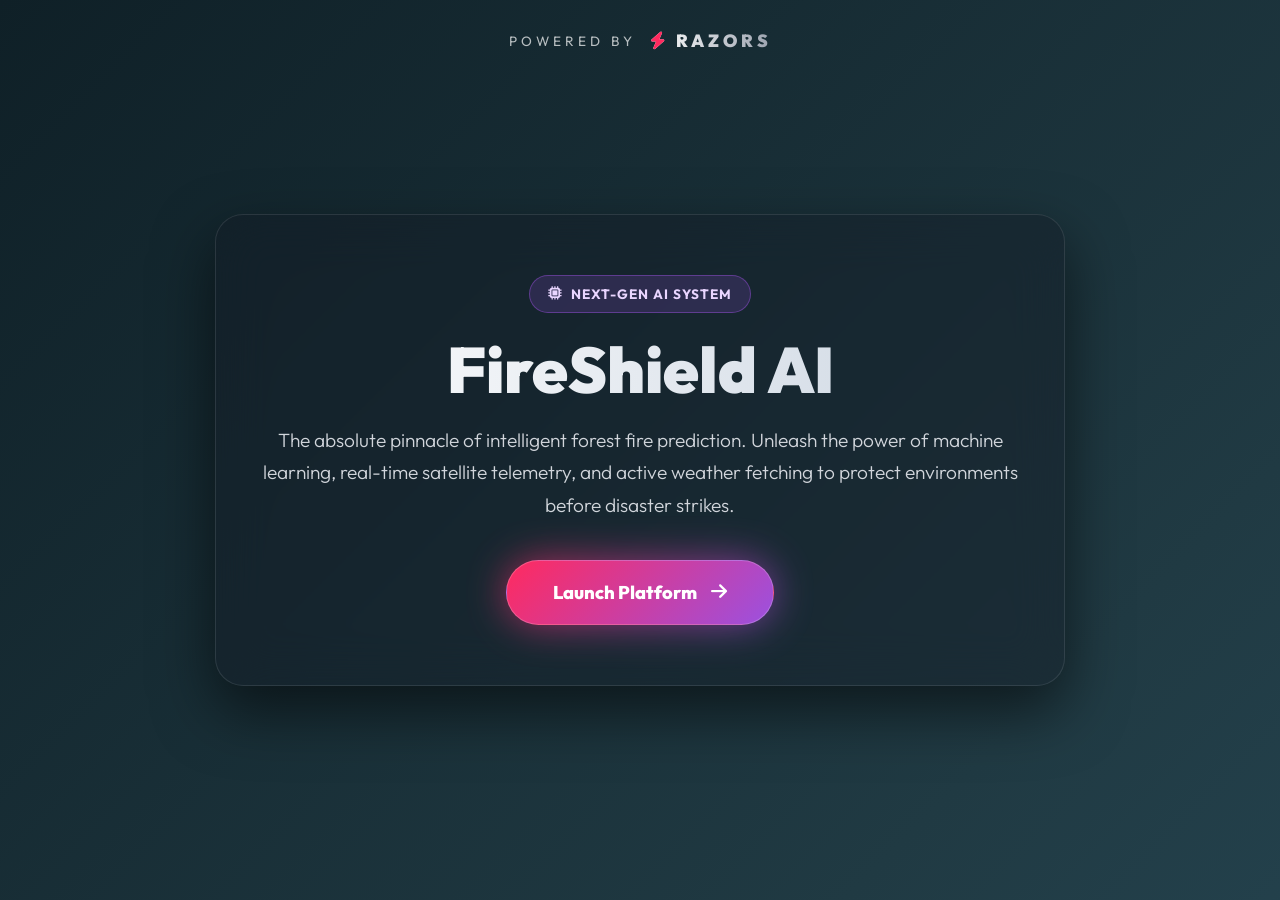
<file: templates/landing.html>
<!DOCTYPE html>
<html lang="en">

<head>
    <meta charset="UTF-8">
    <meta name="viewport" content="width=device-width, initial-scale=1.0">
    <title>FireShield AI | Powered by Razors</title>

    <!-- Google Fonts -->
    <link href="https://fonts.googleapis.com/css2?family=Outfit:wght@300;400;700;900&display=swap" rel="stylesheet">

    <!-- Bootstrap -->
    <link href="https://cdn.jsdelivr.net/npm/bootstrap@5.3.0/dist/css/bootstrap.min.css" rel="stylesheet">

    <!-- FontAwesome -->
    <link rel="stylesheet" href="https://cdnjs.cloudflare.com/ajax/libs/font-awesome/6.4.0/css/all.min.css">

    <style>
        :root {
            --accent-pink: #ff2a5f;
            --accent-purple: #9b51e0;
            --accent-blue: #2d9cdb;
        }

        * {
            margin: 0;
            padding: 0;
            box-sizing: border-box;
        }

        html,
        body {
            width: 100%;
            height: 100%;
            overflow: hidden;
            font-family: 'Outfit', sans-serif;
            color: #fff;

            /* SAME EFFECT ADDED */
            background: linear-gradient(135deg,
                    #0f2027 0%,
                    #203a43 20%,
                    #2c5364 40%,
                    #4b134f 65%,
                    #ff416c 85%,
                    #ff4b2b 100%);
            background-size: 400% 400%;
            animation: vibrantBG 12s ease infinite;
        }

        @keyframes vibrantBG {
            0% {
                background-position: 0% 50%;
            }

            50% {
                background-position: 100% 50%;
            }

            100% {
                background-position: 0% 50%;
            }
        }

        /* Animated Background Layer */
        .bg-animation {
            position: absolute;
            inset: 0;
            z-index: -1;
            overflow: hidden;
        }

        .orb {
            position: absolute;
            border-radius: 50%;
            filter: blur(90px);
            opacity: .45;
            animation: float 20s infinite alternate ease-in-out;
        }

        .orb-1 {
            width: 420px;
            height: 420px;
            background: var(--accent-pink);
            top: -100px;
            left: -120px;
            animation-duration: 24s;
        }

        .orb-2 {
            width: 500px;
            height: 500px;
            background: var(--accent-purple);
            bottom: -180px;
            right: -100px;
            animation-duration: 20s;
        }

        .orb-3 {
            width: 320px;
            height: 320px;
            background: var(--accent-blue);
            top: 40%;
            left: 50%;
            transform: translate(-50%, -50%);
            animation-duration: 18s;
        }

        @keyframes float {
            0% {
                transform: translate(0, 0) scale(1);
            }

            33% {
                transform: translate(30px, -40px) scale(1.1);
            }

            66% {
                transform: translate(-30px, 35px) scale(.9);
            }

            100% {
                transform: translate(0, 0) scale(1);
            }
        }

        /* Top Branding */
        .top-brand {
            position: absolute;
            top: 28px;
            left: 0;
            width: 100%;
            display: flex;
            justify-content: center;
            z-index: 10;
            animation: fadeDown 1s ease;
        }

        .powered-by {
            font-size: .85rem;
            letter-spacing: 4px;
            text-transform: uppercase;
            display: flex;
            align-items: center;
            gap: 14px;
            color: rgba(255, 255, 255, .7);
        }

        .razors-text {
            font-weight: 900;
            font-size: 1.1rem;
            background: linear-gradient(90deg, #fff, #9ca3af);
            -webkit-background-clip: text;
            -webkit-text-fill-color: transparent;
        }

        .razors-text i {
            color: #ff2a5f;
            -webkit-text-fill-color: initial;
        }

        /* Center Content */
        .glass-container {
            height: 100vh;
            display: flex;
            justify-content: center;
            align-items: center;
            padding: 20px;
        }

        .hero-card {
            width: 100%;
            max-width: 850px;
            text-align: center;
            padding: 60px 40px;
            border-radius: 28px;
            position: relative;
            overflow: hidden;

            background: rgba(20, 24, 34, .38);
            backdrop-filter: blur(25px);
            -webkit-backdrop-filter: blur(25px);

            border: 1px solid rgba(255, 255, 255, .1);
            box-shadow: 0 25px 60px rgba(0, 0, 0, .55);

            animation: fadeUp 1.2s ease;
        }

        .hero-card::before {
            content: "";
            position: absolute;
            top: 0;
            left: -150%;
            width: 50%;
            height: 100%;
            background: linear-gradient(to right,
                    rgba(255, 255, 255, 0),
                    rgba(255, 255, 255, .08),
                    rgba(255, 255, 255, 0));
            transform: skewX(-25deg);
            animation: sheen 6s infinite;
        }

        @keyframes sheen {
            0% {
                left: -150%;
            }

            20% {
                left: 180%;
            }

            100% {
                left: 180%;
            }
        }

        .badge-ai {
            display: inline-flex;
            align-items: center;
            gap: 8px;
            padding: 8px 18px;
            border-radius: 40px;
            margin-bottom: 22px;
            font-size: .85rem;
            font-weight: 700;
            letter-spacing: 1px;
            text-transform: uppercase;

            background: rgba(155, 81, 224, .18);
            border: 1px solid rgba(155, 81, 224, .45);
            color: #e9d5ff;
        }

        .hero-title {
            font-size: 4rem;
            font-weight: 900;
            line-height: 1.1;
            margin-bottom: 18px;

            background: linear-gradient(to right, #ffffff, #cbd5e1);
            -webkit-background-clip: text;
            -webkit-text-fill-color: transparent;
        }

        .hero-subtitle {
            font-size: 1.2rem;
            color: #d1d5db;
            line-height: 1.7;
            margin-bottom: 38px;
            font-weight: 300;
        }

        .launch-btn {
            display: inline-flex;
            align-items: center;
            gap: 14px;
            padding: 18px 46px;
            border-radius: 50px;
            text-decoration: none;
            color: #fff;
            font-size: 1.15rem;
            font-weight: 800;
            position: relative;
            transition: .3s ease;

            background: linear-gradient(135deg, var(--accent-pink), var(--accent-purple));
            border: 1px solid rgba(255, 255, 255, .2);
        }

        .launch-btn::before {
            content: "";
            position: absolute;
            inset: 0;
            border-radius: 50px;
            background: linear-gradient(135deg, var(--accent-pink), var(--accent-purple));
            filter: blur(20px);
            opacity: .7;
            z-index: -1;
        }

        .launch-btn:hover {
            transform: translateY(-4px) scale(1.03);
            color: #fff;
        }

        .launch-btn:hover i {
            transform: translateX(5px);
        }

        .launch-btn i {
            transition: .3s;
        }

        @keyframes fadeUp {
            from {
                opacity: 0;
                transform: translateY(30px);
            }

            to {
                opacity: 1;
                transform: translateY(0);
            }
        }

        @keyframes fadeDown {
            from {
                opacity: 0;
                transform: translateY(-20px);
            }

            to {
                opacity: 1;
                transform: translateY(0);
            }
        }

        /* Mobile */
        @media(max-width:768px) {
            .hero-title {
                font-size: 2.7rem;
            }

            .hero-subtitle {
                font-size: 1rem;
            }

            .hero-card {
                padding: 45px 25px;
            }

            .launch-btn {
                padding: 16px 32px;
                font-size: 1rem;
            }
        }
    </style>
</head>

<body>

    <div class="bg-animation">
        <div class="orb orb-1"></div>
        <div class="orb orb-2"></div>
        <div class="orb orb-3"></div>
    </div>

    <div class="top-brand">
        <div class="powered-by">
            <span>Powered By</span>
            <span class="razors-text"><i class="fa-solid fa-bolt"></i> Razors</span>
        </div>
    </div>

    <div class="glass-container">
        <div class="hero-card">

            <div class="badge-ai">
                <i class="fa-solid fa-microchip"></i> Next-Gen AI System
            </div>

            <h1 class="hero-title">FireShield AI</h1>

            <p class="hero-subtitle">
                The absolute pinnacle of intelligent forest fire prediction.
                Unleash the power of machine learning, real-time satellite telemetry,
                and active weather fetching to protect environments before disaster strikes.
            </p>

            <a href="/dashboard" class="launch-btn">
                Launch Platform <i class="fa-solid fa-arrow-right"></i>
            </a>

        </div>
    </div>

    <script src="https://cdn.jsdelivr.net/npm/bootstrap@5.3.0/dist/js/bootstrap.bundle.min.js"></script>
</body>

</html>
</file>
